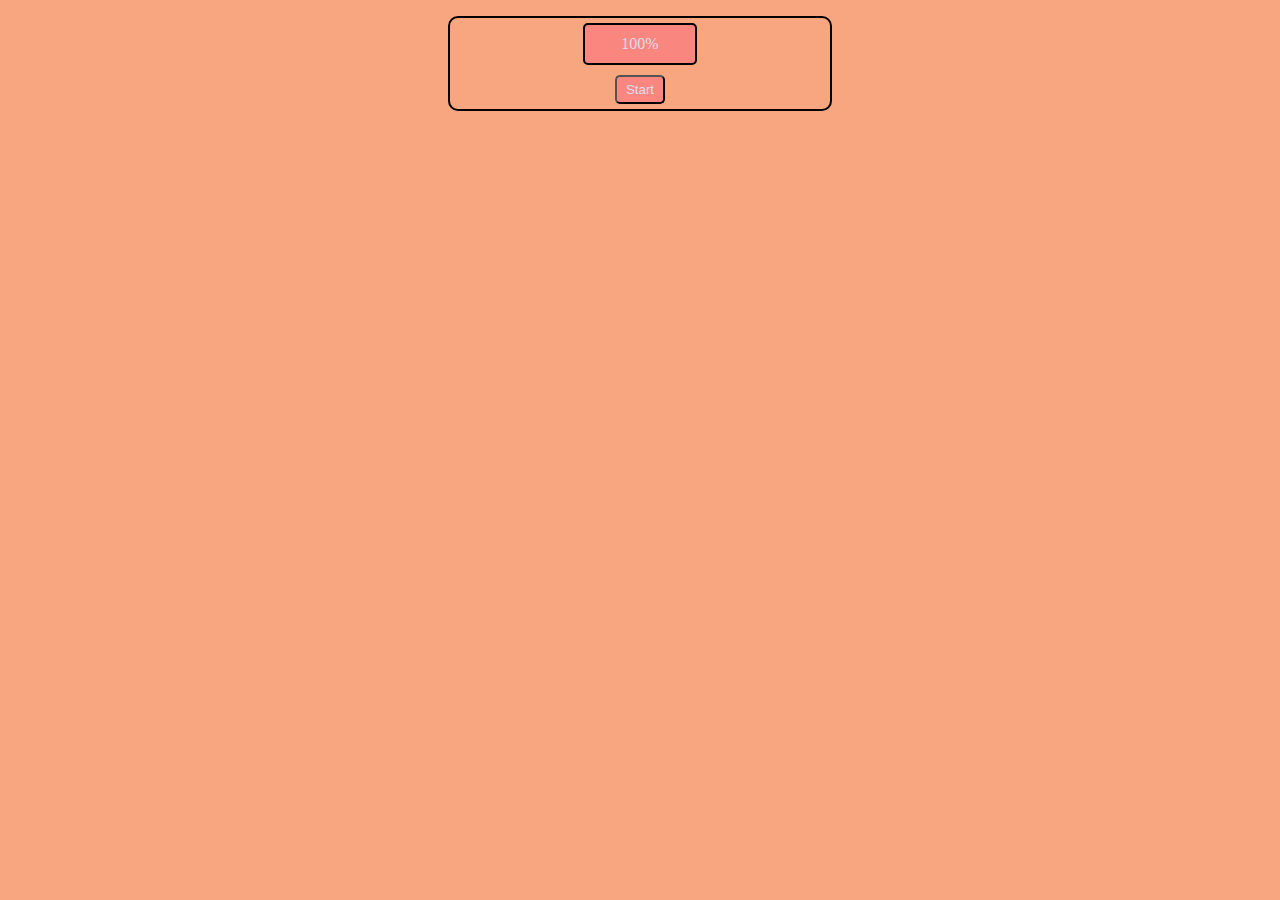
<file: Lev1_2_setTimeout_setInterval/index.html>
<!DOCTYPE html>
<html lang="en">

<head>
    <meta charset="UTF-8">
    <meta http-equiv="X-UA-Compatible" content="IE=edge">
    <meta name="viewport" content="width=device-width, initial-scale=1.0">
    <title>Übung lev1_2: setTimeout setInterval</title>
    <link rel="stylesheet" href="./assets/css/style.css">
</head>

<body>
    <main>
        <div class="style">
            <div class="zeit">100%</div>
            <button id="btn" onclick="startTimer()">Start</button>
        </div>
    </main>

    <script src="./assets/js/main.js"></script>
</body>

</html>
</file>
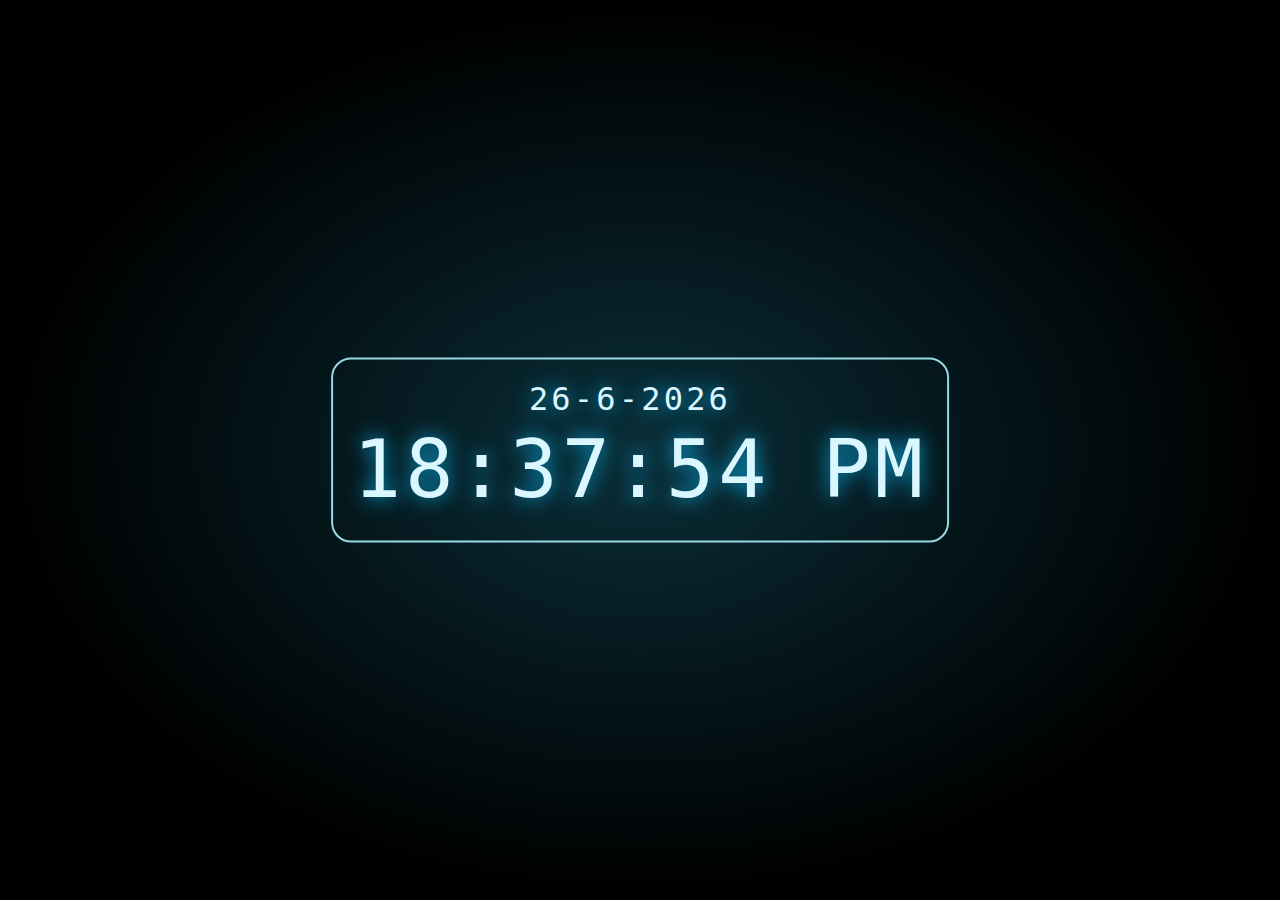
<file: Lev1_9_clock/index.html>
<!DOCTYPE html>
<html lang="en">

<head>
    <meta charset="UTF-8">
    <meta http-equiv="X-UA-Compatible" content="IE=edge">
    <meta name="viewport" content="width=device-width, initial-scale=1.0">
    <title>Übung lev1_9: Clock</title>
    <link rel="stylesheet" href="./assets/css/style.css">
</head>

<body onload="startTime()">
    <div id="clock">
        <p class="date"></p>
        <p id="txt" class="time"></p>
    </div>

    <script src="./assets/js/main.js"></script>
</body>

</html>
</file>
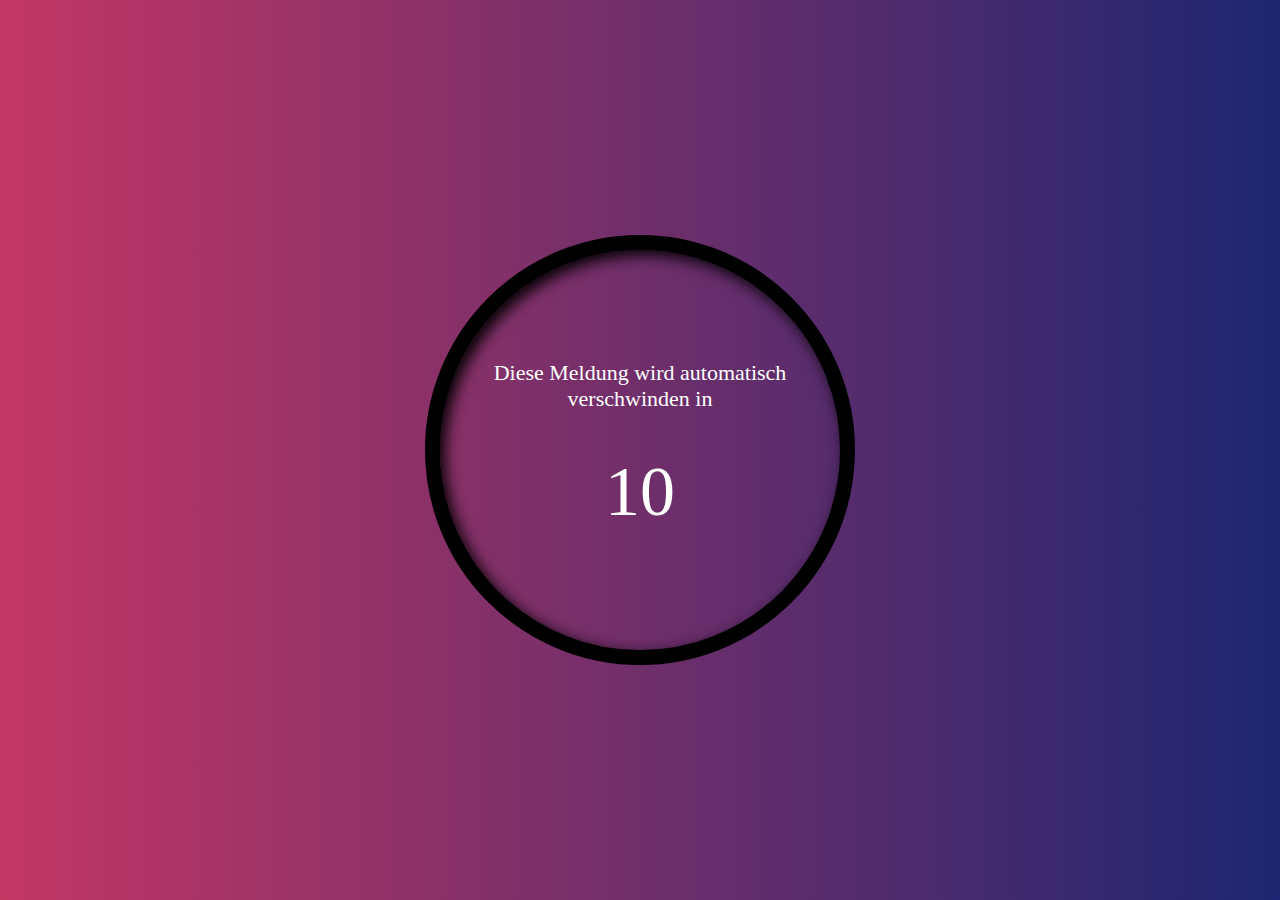
<file: Lev2_1_bom_meldung/index.html>
<!DOCTYPE html>
<html lang="en">

<head>
    <meta charset="UTF-8">
    <meta http-equiv="X-UA-Compatible" content="IE=edge">
    <meta name="viewport" content="width=device-width, initial-scale=1.0">
    <title>Übung lev2_1: BOM Meldung</title>
    <link rel="stylesheet" href="./assets/css/style.css">
</head>

<body onload="countDown()">

    <div class="message">
        <p>Diese Meldung wird automatisch verschwinden in </p>
        <div id="count">10</div>
    </div>


    <script src="./assets/js/main.js"></script>
</body>

</html>
</file>
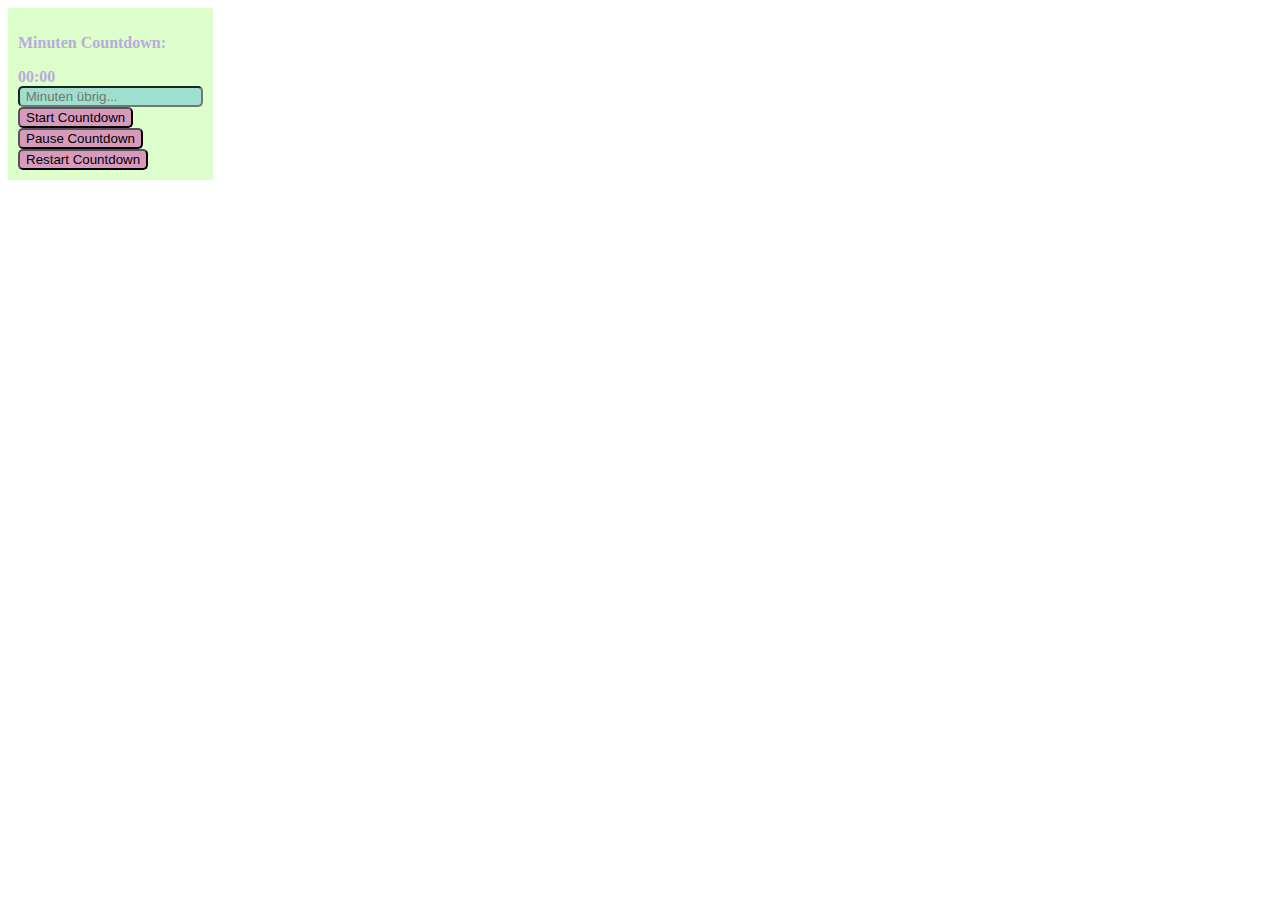
<file: Lev3_2_countdown/index.html>
<!DOCTYPE html>
<html lang="en">

<head>
    <meta charset="UTF-8">
    <meta http-equiv="X-UA-Compatible" content="IE=edge">
    <meta name="viewport" content="width=device-width, initial-scale=1.0">
    <title>Übung lev3_2: Countdown</title>
    <link rel="stylesheet" href="./assets/css/style.css">
</head>

<body>

    <div id="minuteCountdownBereich">
        <p> Minuten Countdown:</p>
        <div id="time">00:00</div>
        <input id="minutes" type="text" placeholder=" Minuten übrig..." />
        <br />
        <button onclick="startMinCountdown()">Start Countdown</button>
        <br />
        <button onclick="pauseMinCountdown()">Pause Countdown</button>
        <br />
        <button onclick="restartMinCountdown()">Restart Countdown</button>
    </div>

    <script src="./assets/js/main.js"></script>
</body>

</html>
</file>
<file: Lev1_2_setTimeout_setInterval/assets/css/style.css>
body {
    background-color: #f7a680
}

body div {
    max-width: 30%;
    margin: 1rem auto;
    border: 2px solid black;
    border-radius: 10px;
    text-align: center;
}

.zeit {
    background-color: #fa877f;
    width: 100px;
    margin: 5px auto;
    color: #dedef0;
    border-radius: 5px;
    padding: 10px 5px
}

button {
    background-color: #fa877f;
    color: #dedef0;
    padding: 5px;
    width: 50px;
    margin: 5px 25px;
    border-radius: 5px;
}
</file>
<file: Lev1_9_clock/assets/css/style.css>
* {
    padding: 0;
    margin: 0;
    box-sizing: border-box;
}

body h1 {
    color: white;
}

html,
body {
    height: 100%;
}

body {
    background: #0f3854;
    background: radial-gradient(ellipse at center, #0a2e38 0%, #000000 70%);
    background-size: 100%;
}

#clock {
    font-family: 'Share Tech Mono', monospace;
    color: #ffffff;
    border: 2px solid rgb(152, 217, 227);
    border-radius: 20px;
    padding: 20px;
    text-align: center;
    position: absolute;
    left: 50%;
    top: 50%;
    transform: translate(-50%, -50%);
    color: #daf6ff;
    text-shadow: 0 0 20px rgba(10, 175, 230, 1), 0 0 20px rgba(10, 175, 230, 0);
}

.time {
    letter-spacing: 0.05em;
    font-size: 80px;
    padding: 5px 0;
}

.date {
    display: inline-block;
    letter-spacing: 0.1em;
    font-size: 32px;
}

.date {
    margin-right: 20px;
}
</file>
<file: Lev2_1_bom_meldung/assets/css/style.css>
html {
    height: 100%
}

body {
    margin: 0;
    padding: 0;
    background: linear-gradient(to right, #c33764, #1d2671);
    height: 100%;
    overflow: hidden;
}

.message {
    font-family: Geneva;
    position: absolute;
    top: 50%;
    left: 50%;
    transform: translate(-50%, -50%);
    width: 400px;
    height: 400px;
    border: 15px solid #000;
    border-radius: 50%;
    box-shadow: 5px 5px 15px #000 inset;
    text-align: center;
    transition: all 0.5s ease;
}

p {
    color: #fff;
    font-size: 22px;
    width: 85%;
    margin: 110px auto 40px;
}

#count {
    color: #fff;
    font-size: 70px;
}
</file>
<file: Lev3_2_countdown/assets/css/style.css>
#minuteCountdownBereich {
    background-color: #dcffcc;
    color: #baabda;
    display: inline-block;
    padding: 10px;
    font-family: Geneva;
    font-weight: bold;
}

input {
    border-radius: 5px;
    background: #9fdfcd;
}

button {
    border-radius: 5px;
    background: #d79abc;
}
</file>
